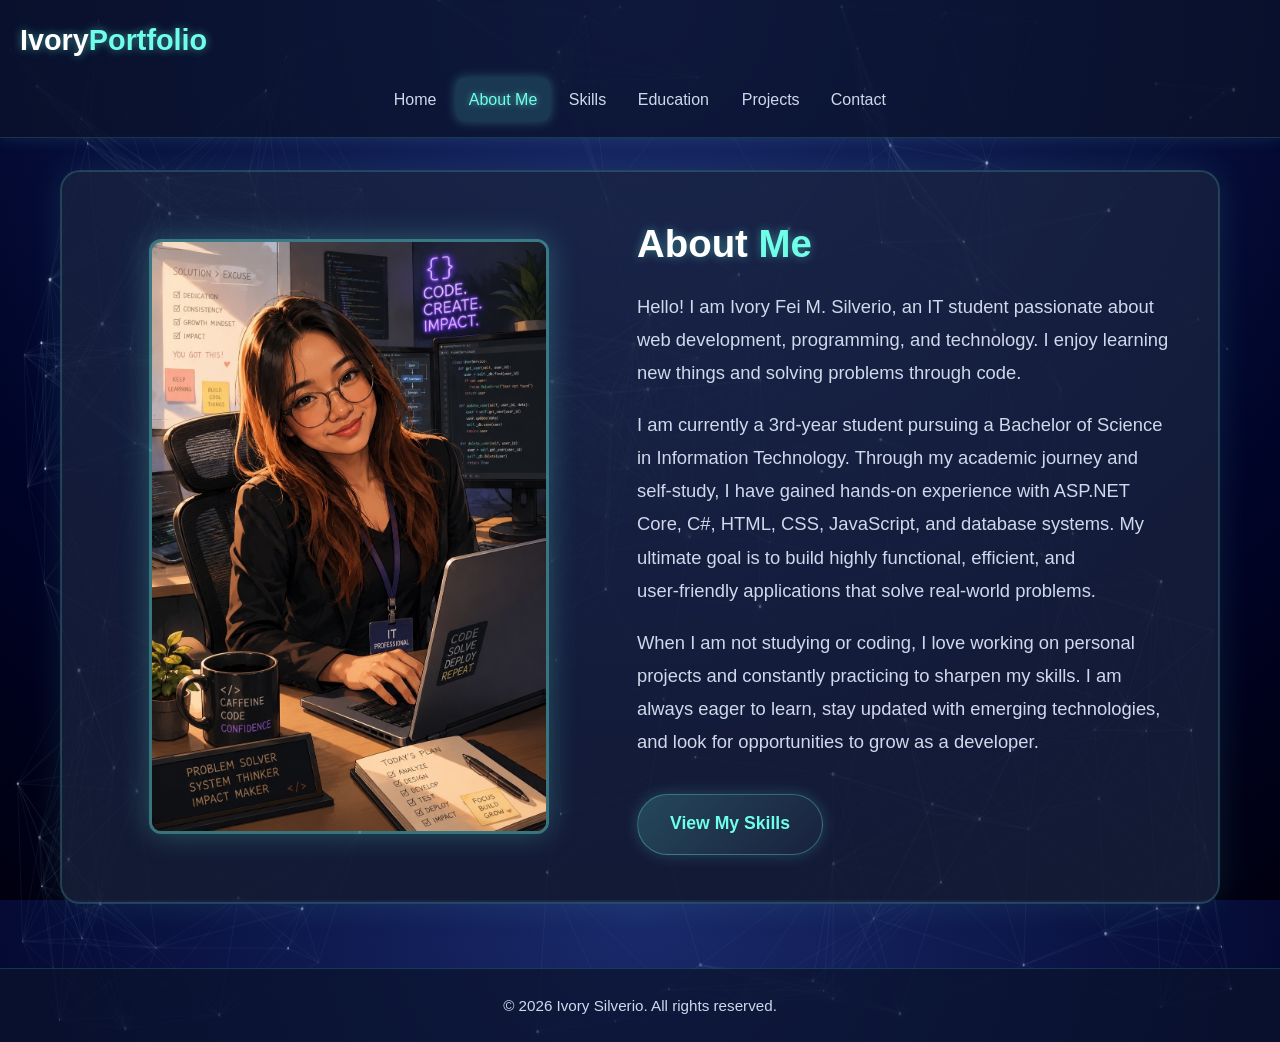
<file: about.html>
<!DOCTYPE html>
<html lang="en">
<head>
  <meta charset="UTF-8">
  <meta name="viewport" content="width=device-width, initial-scale=1.0">
  <title>About Me | Ivory Fei M. Silverio</title>
  <link rel="stylesheet" href="css/style.css">
</head>
<body>
  <div id="loading-screen">
    <div class="orbit-container">
      <div class="droplet"></div>
      <div class="droplet"></div>
      <div class="droplet"></div>
    </div>
    <div class="loading-text">LOADING</div>
  </div>

  <canvas id="constellation-canvas"></canvas>
  <canvas id="ripple-canvas"></canvas>
  <canvas id="cursor-canvas"></canvas>

  <nav>
    <div class="nav-container">
      <a href="index.html" class="logo">Ivory<span>Portfolio</span></a>
      <div class="nav-links">
        <a href="index.html">Home</a>
        <a href="about.html" class="active">About Me</a>
        <a href="skills.html">Skills</a>
        <a href="education.html">Education</a>
        <a href="projects.html">Projects</a>
        <a href="contact.html">Contact</a>
      </div>
    </div>
  </nav>

  <main>
    <div class="container">
      <div class="card grid">
        <div>
          <img src="images/hero_profile.jpg" alt="Ivory Fei M. Silverio" class="profile-img">
        </div>
        <div class="slide-left">
          <h1>About <span>Me</span></h1>
          <p>Hello! I am Ivory Fei M. Silverio, an IT student passionate about web development, programming, and technology. I enjoy learning new things and solving problems through code.</p>
          <p>I am currently a 3rd‑year student pursuing a Bachelor of Science in Information Technology. Through my academic journey and self‑study, I have gained hands‑on experience with ASP.NET Core, C#, HTML, CSS, JavaScript, and database systems. My ultimate goal is to build highly functional, efficient, and user‑friendly applications that solve real‑world problems.</p>
          <p>When I am not studying or coding, I love working on personal projects and constantly practicing to sharpen my skills. I am always eager to learn, stay updated with emerging technologies, and look for opportunities to grow as a developer.</p>
          <a href="skills.html" class="btn">View My Skills</a>
        </div>
      </div>
    </div>
  </main>

  <footer>© 2026 Ivory Silverio. All rights reserved.</footer>
  <script src="js/script.js"></script>
</body>
</html>
</file>
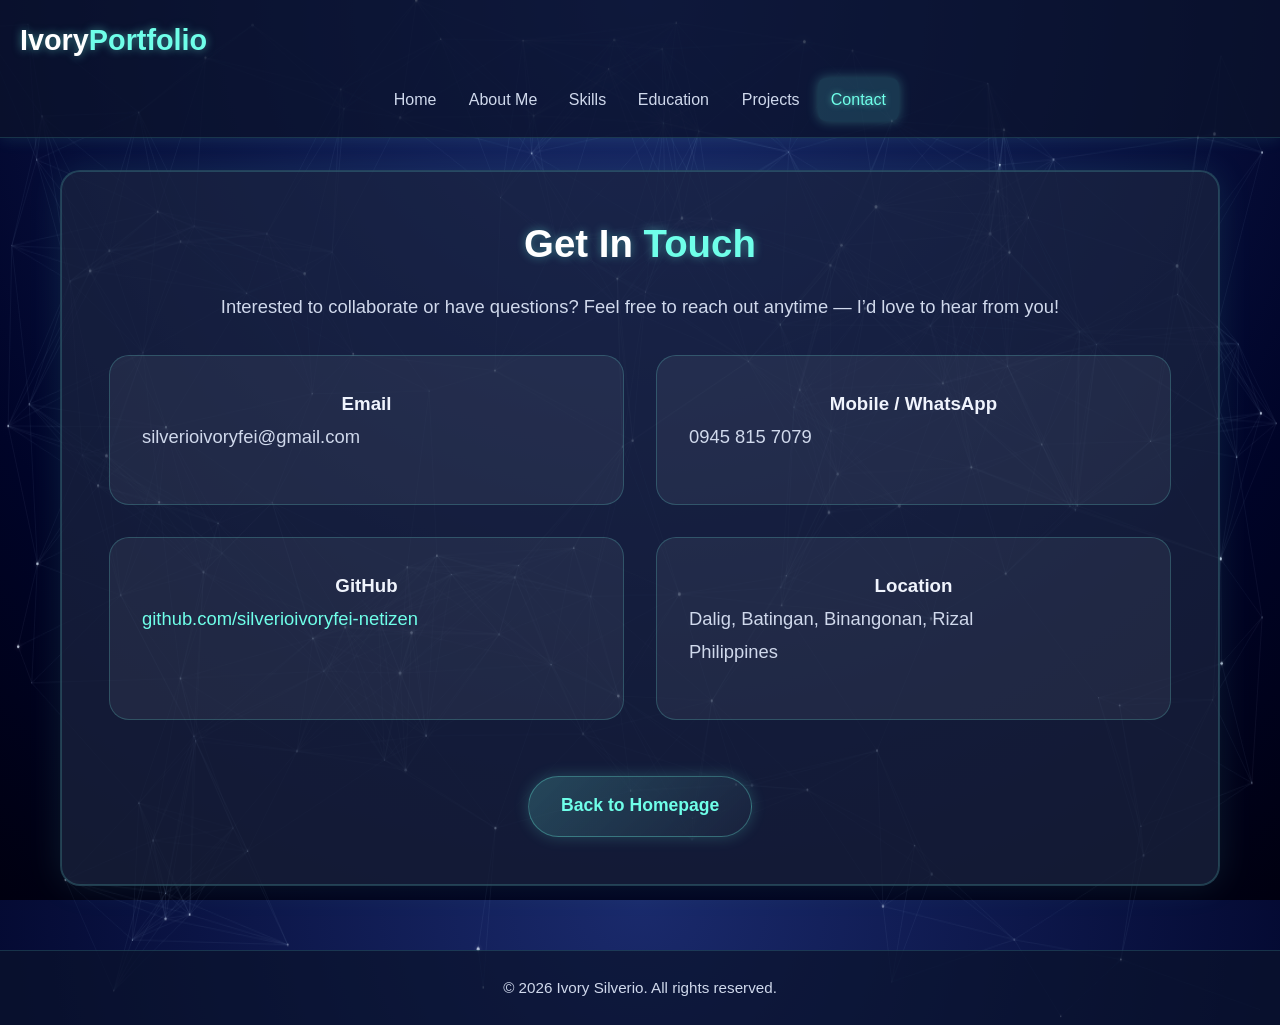
<file: contact.html>
<!DOCTYPE html>
<html lang="en">
<head>
  <meta charset="UTF-8">
  <meta name="viewport" content="width=device-width, initial-scale=1.0">
  <title>Contact | Ivory Fei M. Silverio</title>
  <link rel="stylesheet" href="css/style.css">
</head>
<body>
  <div id="loading-screen">
    <div class="orbit-container">
      <div class="droplet"></div>
      <div class="droplet"></div>
      <div class="droplet"></div>
    </div>
    <div class="loading-text">LOADING</div>
  </div>

  <canvas id="constellation-canvas"></canvas>
  <canvas id="ripple-canvas"></canvas>
  <canvas id="cursor-canvas"></canvas>

  <nav>
    <div class="nav-container">
      <a href="index.html" class="logo">Ivory<span>Portfolio</span></a>
      <div class="nav-links">
        <a href="index.html">Home</a>
        <a href="about.html">About Me</a>
        <a href="skills.html">Skills</a>
        <a href="education.html">Education</a>
        <a href="projects.html">Projects</a>
        <a href="contact.html" class="active">Contact</a>
      </div>
    </div>
  </nav>

  <main>
    <div class="container">
      <div class="card">
        <h1 style="text-align:center;">Get In <span>Touch</span></h1>
        <p style="text-align:center; font-size:1.15rem; margin-bottom:2rem;">Interested to collaborate or have questions? Feel free to reach out anytime — I’d love to hear from you!</p>

        <div class="contact-grid">
          <div class="contact-bubble">
            <h3>Email</h3>
            <p>silverioivoryfei@gmail.com</p>
          </div>
          <div class="contact-bubble">
            <h3>Mobile / WhatsApp</h3>
            <p>0945 815 7079</p>
          </div>
          <div class="contact-bubble">
            <h3>GitHub</h3>
            <p><a href="https://github.com/silverioivoryfei-netizen" target="_blank">github.com/silverioivoryfei-netizen</a></p>
          </div>
          <div class="contact-bubble">
            <h3>Location</h3>
            <p>Dalig, Batingan, Binangonan, Rizal<br>Philippines</p>
          </div>
        </div>

        <div style="text-align:center; margin-top:2.5rem;">
          <a href="index.html" class="btn">Back to Homepage</a>
        </div>
      </div>
    </div>
  </main>

  <footer>© 2026 Ivory Silverio. All rights reserved.</footer>
  <script src="js/script.js"></script>
</body>
</html>
</file>
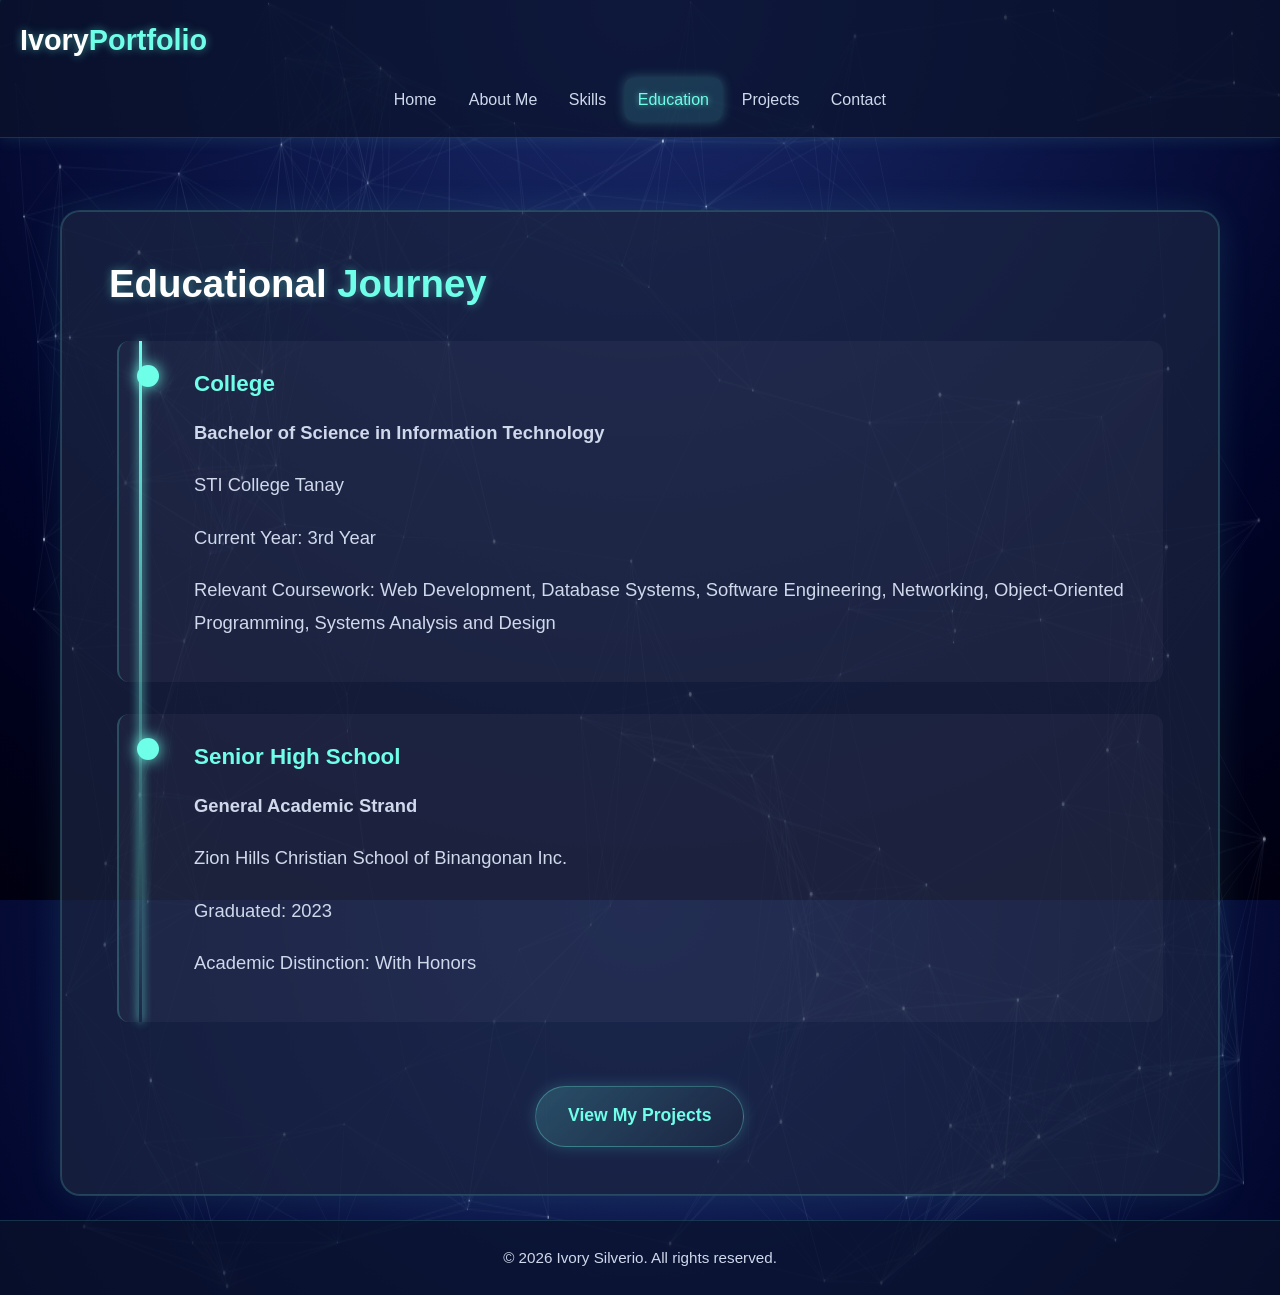
<file: education.html>
<!DOCTYPE html>
<html lang="en">
<head>
  <meta charset="UTF-8">
  <meta name="viewport" content="width=device-width, initial-scale=1.0">
  <title>Education | Ivory Fei M. Silverio</title>
  <link rel="stylesheet" href="css/style.css">
</head>
<body>
  <div id="loading-screen">
    <div class="orbit-container">
      <div class="droplet"></div>
      <div class="droplet"></div>
      <div class="droplet"></div>
    </div>
    <div class="loading-text">LOADING</div>
  </div>

  <canvas id="constellation-canvas"></canvas>
  <canvas id="ripple-canvas"></canvas>
  <canvas id="cursor-canvas"></canvas>

  <nav>
    <div class="nav-container">
      <a href="index.html" class="logo">Ivory<span>Portfolio</span></a>
      <div class="nav-links">
        <a href="index.html">Home</a>
        <a href="about.html">About Me</a>
        <a href="skills.html">Skills</a>
        <a href="education.html" class="active">Education</a>
        <a href="projects.html">Projects</a>
        <a href="contact.html">Contact</a>
      </div>
    </div>
  </nav>

  <main>
    <div class="container">
      <div class="card fade-in">
        <h1>Educational <span>Journey</span></h1>
        <div class="timeline">
          <div class="timeline-item">
            <div class="timeline-dot"></div>
            <h3 style="color:#6fffe9; font-size:1.4rem; margin-bottom:0.8rem;">College</h3>
            <p><strong>Bachelor of Science in Information Technology</strong></p>
            <p>STI College Tanay</p>
            <p>Current Year: 3rd Year</p>
            <p>Relevant Coursework: Web Development, Database Systems, Software Engineering, Networking, Object-Oriented Programming, Systems Analysis and Design</p>
          </div>
          <div class="timeline-item">
            <div class="timeline-dot"></div>
            <h3 style="color:#6fffe9; font-size:1.4rem; margin-bottom:0.8rem;">Senior High School</h3>
            <p><strong>General Academic Strand</strong></p>
            <p>Zion Hills Christian School of Binangonan Inc.</p>
            <p>Graduated: 2023</p>
            <p>Academic Distinction: With Honors</p>
          </div>
        </div>
        <div style="text-align:center; margin-top:3rem;">
          <a href="projects.html" class="btn">View My Projects</a>
        </div>
      </div>
    </div>
  </main>

  <footer>© 2026 Ivory Silverio. All rights reserved.</footer>
  <script src="js/script.js"></script>
</body>
</html>
</file>
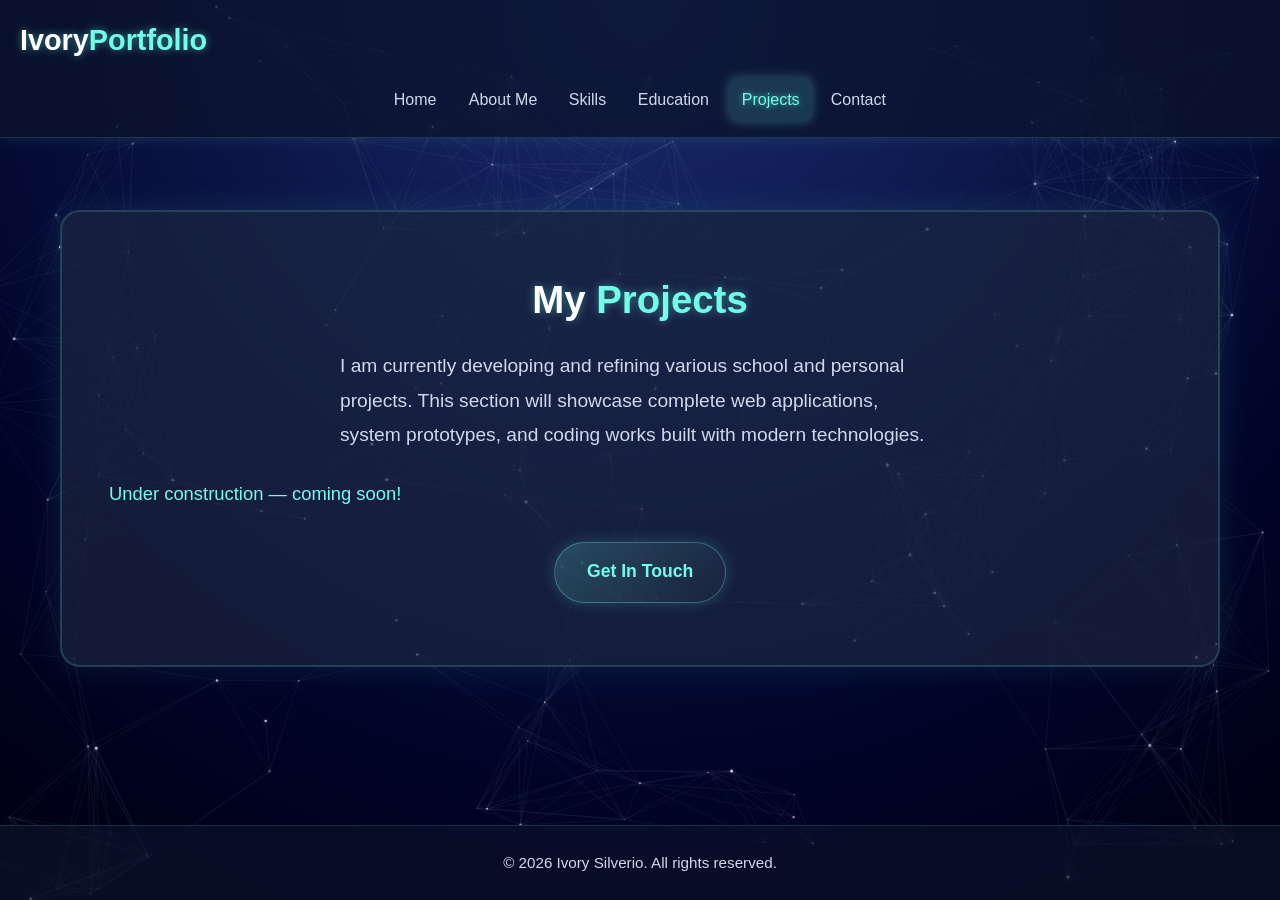
<file: projects.html>
<!DOCTYPE html>
<html lang="en">
<head>
  <meta charset="UTF-8">
  <meta name="viewport" content="width=device-width, initial-scale=1.0">
  <title>Projects | Ivory Fei M. Silverio</title>
  <link rel="stylesheet" href="css/style.css">
</head>
<body>
  <div id="loading-screen">
    <div class="orbit-container">
      <div class="droplet"></div>
      <div class="droplet"></div>
      <div class="droplet"></div>
    </div>
    <div class="loading-text">LOADING</div>
  </div>

  <canvas id="constellation-canvas"></canvas>
  <canvas id="ripple-canvas"></canvas>
  <canvas id="cursor-canvas"></canvas>

  <nav>
    <div class="nav-container">
      <a href="index.html" class="logo">Ivory<span>Portfolio</span></a>
      <div class="nav-links">
        <a href="index.html">Home</a>
        <a href="about.html">About Me</a>
        <a href="skills.html">Skills</a>
        <a href="education.html">Education</a>
        <a href="projects.html" class="active">Projects</a>
        <a href="contact.html">Contact</a>
      </div>
    </div>
  </nav>

  <main>
    <div class="container">
      <div class="card fade-in" style="text-align:center; padding:4rem 3rem;">
        <h1>My <span>Projects</span></h1>
        <p style="font-size:1.2rem; max-width:600px; margin:1.5rem auto;">I am currently developing and refining various school and personal projects. This section will showcase complete web applications, system prototypes, and coding works built with modern technologies.</p>
        <p style="color:#6fffe9; margin:1rem 0;">Under construction — coming soon!</p>
        <a href="contact.html" class="btn fade-in" style="animation-delay:0.4s;">Get In Touch</a>
      </div>
    </div>
  </main>

  <footer>© 2026 Ivory Silverio. All rights reserved.</footer>
  <script src="js/script.js"></script>
</body>
</html>
</file>
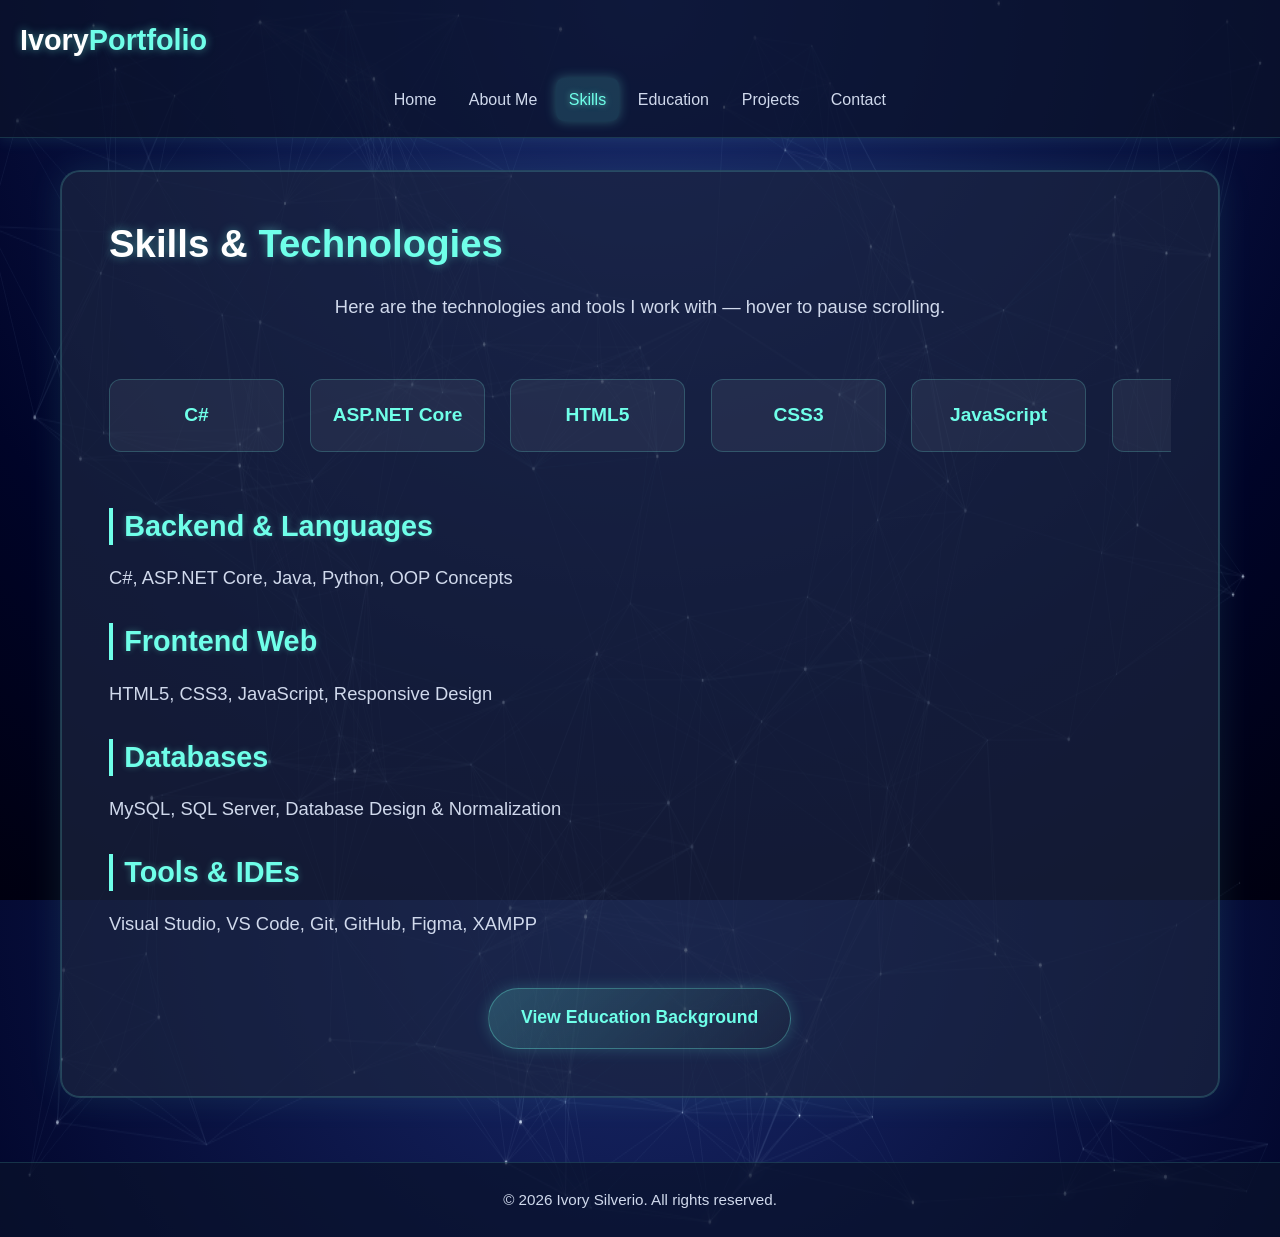
<file: skills.html>
<!DOCTYPE html>
<html lang="en">
<head>
  <meta charset="UTF-8">
  <meta name="viewport" content="width=device-width, initial-scale=1.0">
  <title>Skills | Ivory Fei M. Silverio</title>
  <link rel="stylesheet" href="css/style.css">
</head>
<body>
  <div id="loading-screen">
    <div class="orbit-container">
      <div class="droplet"></div>
      <div class="droplet"></div>
      <div class="droplet"></div>
    </div>
    <div class="loading-text">LOADING</div>
  </div>

  <canvas id="constellation-canvas"></canvas>
  <canvas id="ripple-canvas"></canvas>
  <canvas id="cursor-canvas"></canvas>

  <nav>
    <div class="nav-container">
      <a href="index.html" class="logo">Ivory<span>Portfolio</span></a>
      <div class="nav-links">
        <a href="index.html">Home</a>
        <a href="about.html">About Me</a>
        <a href="skills.html" class="active">Skills</a>
        <a href="education.html">Education</a>
        <a href="projects.html">Projects</a>
        <a href="contact.html">Contact</a>
      </div>
    </div>
  </nav>

  <main>
    <div class="container">
      <div class="card">
        <h1>Skills & <span>Technologies</span></h1>
        <p style="text-align:center; font-size:1.15rem; margin-bottom:2rem;">Here are the technologies and tools I work with — hover to pause scrolling.</p>

        <div class="skills-wrapper">
          <div class="skills-track">
            <div class="skill-box"><span>C#</span></div>
            <div class="skill-box"><span>ASP.NET Core</span></div>
            <div class="skill-box"><span>HTML5</span></div>
            <div class="skill-box"><span>CSS3</span></div>
            <div class="skill-box"><span>JavaScript</span></div>
            <div class="skill-box"><span>Java</span></div>
            <div class="skill-box"><span>Python</span></div>
            <div class="skill-box"><span>SQL / MySQL</span></div>
            <div class="skill-box"><span>Git / GitHub</span></div>
            <div class="skill-box"><span>VS Code</span></div>
            <div class="skill-box"><span>Visual Studio</span></div>
            <div class="skill-box"><span>Figma</span></div>
            <div class="skill-box"><span>C#</span></div>
            <div class="skill-box"><span>ASP.NET Core</span></div>
            <div class="skill-box"><span>HTML5</span></div>
            <div class="skill-box"><span>CSS3</span></div>
            <div class="skill-box"><span>JavaScript</span></div>
            <div class="skill-box"><span>Java</span></div>
            <div class="skill-box"><span>Python</span></div>
            <div class="skill-box"><span>SQL / MySQL</span></div>
            <div class="skill-box"><span>Git / GitHub</span></div>
            <div class="skill-box"><span>VS Code</span></div>
            <div class="skill-box"><span>Visual Studio</span></div>
            <div class="skill-box"><span>Figma</span></div>
          </div>
        </div>

        <h2>Backend & Languages</h2>
        <p>C#, ASP.NET Core, Java, Python, OOP Concepts</p>
        <h2>Frontend Web</h2>
        <p>HTML5, CSS3, JavaScript, Responsive Design</p>
        <h2>Databases</h2>
        <p>MySQL, SQL Server, Database Design & Normalization</p>
        <h2>Tools & IDEs</h2>
        <p>Visual Studio, VS Code, Git, GitHub, Figma, XAMPP</p>

        <div style="text-align:center; margin-top:2rem;">
          <a href="education.html" class="btn">View Education Background</a>
        </div>
      </div>
    </div>
  </main>

  <footer>© 2026 Ivory Silverio. All rights reserved.</footer>
  <script src="js/script.js"></script>
</body>
</html>
</file>
<file: css/style.css>
* {
  margin: 0;
  padding: 0;
  box-sizing: border-box;
  font-family: 'Segoe UI', Roboto, Oxygen, Ubuntu, sans-serif;
  cursor: none;
  will-change: transform, opacity;
}

:root {
  --primary: #0b132b;
  --secondary: #1c2541;
  --accent: #6fffe9;
  --mercury: #e2e2e2;
  --light-bg: rgba(28, 37, 65, 0.85);
  --text: #f0f4fd;
  --gray: #d0d9ec;
}

html {
  scroll-behavior: smooth;
  height: 100%;
  font-size: 16px;
}

body {
  background: radial-gradient(circle at top, #1a2a6c 0%, #000428 70%, #000010 100%);
  color: var(--text);
  line-height: 1.7;
  min-height: 100vh;
  overflow-x: hidden;
  position: relative;
  display: flex;
  flex-direction: column;
}

#constellation-canvas,
#ripple-canvas,
#cursor-canvas {
  position: fixed;
  top: 0;
  left: 0;
  width: 100%;
  height: 100%;
  pointer-events: none;
  z-index: 0;
}

#loading-screen {
  position: fixed;
  top: 0;
  left: 0;
  width: 100%;
  height: 100%;
  background: #000428;
  display: flex;
  flex-direction: column;
  align-items: center;
  justify-content: center;
  z-index: 9999;
  transition: opacity 0.4s ease;
}
.orbit-container {
  position: relative;
  width: 130px;
  height: 130px;
}
.droplet {
  position: absolute;
  width: 20px;
  height: 20px;
  background: var(--mercury);
  border-radius: 50%;
  box-shadow: 0 0 14px var(--accent), 0 0 20px rgba(111,255,233,0.4);
  filter: brightness(1.2) blur(0.3px);
  animation: orbit 2.8s linear infinite, morph 2.8s ease-in-out infinite;
}
.droplet:nth-child(1) { top: 0; left: 50%; transform-origin: bottom center; animation-delay: 0s; }
.droplet:nth-child(2) { top: 50%; left: 100%; transform-origin: left center; animation-delay: 0.4s; }
.droplet:nth-child(3) { top: 100%; left: 50%; transform-origin: top center; animation-delay: 0.8s; }

@keyframes orbit {
  0% { transform: rotate(0deg) translateY(-42px) rotate(0deg); }
  100% { transform: rotate(360deg) translateY(-42px) rotate(-360deg); }
}
@keyframes morph {
  0%, 100% { border-radius: 50%; width: 20px; height: 20px; }
  30% { border-radius: 40%; width: 26px; height: 14px; }
  60% { border-radius: 2px; width: 40px; height: 8px; background: linear-gradient(90deg, var(--mercury), #ffffff, var(--mercury)); box-shadow: 0 0 20px var(--accent); }
}
.loading-text {
  margin-top: 2rem;
  color: var(--accent);
  font-size: 1.1rem;
  letter-spacing: 3px;
  text-shadow: 0 0 8px var(--accent);
}

nav {
  background: rgba(11, 19, 43, 0.75);
  backdrop-filter: blur(10px);
  padding: 1rem 0;
  position: sticky;
  top: 0;
  z-index: 10;
  box-shadow: 0 2px 15px rgba(111, 255, 233, 0.1);
  border-bottom: 1px solid rgba(111, 255, 233, 0.15);
}
.nav-container {
  max-width: 1400px;
  margin: 0 auto;
  padding: 0 1.25rem;
  display: flex;
  flex-wrap: wrap;
  justify-content: space-between;
  align-items: center;
  gap: 0.8rem;
  position: relative;
  z-index: 2;
}
.logo {
  color: white;
  font-size: clamp(1.3rem, 3vw, 1.8rem);
  font-weight: bold;
  text-decoration: none;
  text-shadow: 0 0 8px rgba(111, 255, 233, 0.5);
}
.logo span { color: var(--accent); }
.nav-links {
  display: flex;
  flex-wrap: wrap;
  gap: 0.4rem;
  justify-content: center;
  width: 100%;
}
.nav-links a {
  color: var(--gray);
  text-decoration: none;
  padding: 0.5rem 0.8rem;
  border-radius: 8px;
  font-weight: 500;
  transition: all 0.3s ease;
  position: relative;
  z-index: 2;
  font-size: clamp(0.9rem, 2vw, 1rem);
  text-align: center;
}
.nav-links a:hover,
.nav-links a.active {
  background: rgba(111, 255, 233, 0.15);
  color: var(--accent);
  box-shadow: 0 0 12px rgba(111, 255, 233, 0.3);
  text-shadow: 0 0 6px rgba(111, 255, 233, 0.6);
}

main {
  flex: 1;
  position: relative;
  z-index: 2;
  padding: 2rem 0;
}
.container {
  max-width: 1200px;
  margin: 0 auto;
  padding: 0 1.25rem;
  position: relative;
  z-index: 2;
  width: 100%;
}
.card {
  background: rgba(28, 37, 65, 0.7);
  backdrop-filter: blur(15px);
  border-radius: 20px;
  padding: clamp(1.5rem, 4vw, 3rem);
  box-shadow: 0 0 35px rgba(111, 255, 233, 0.1), inset 0 0 0 1px rgba(111, 255, 233, 0.18);
  border: 1px solid rgba(111, 255, 233, 0.15);
  margin-bottom: 2rem;
  transform: translateY(40px);
  opacity: 0;
  animation: fadeUp 0.9s forwards;
  width: 100%;
  word-wrap: break-word;
  overflow-wrap: break-word;
}
@keyframes fadeUp {
  to { transform: translateY(0); opacity: 1; }
}
.fade-in { opacity: 0; animation: fadeIn 1.2s forwards; }
@keyframes fadeIn { to { opacity: 1; } }
.slide-left { transform: translateX(-50px); opacity: 0; animation: slideLeft 0.8s forwards; }
@keyframes slideLeft { to { transform: translateX(0); opacity: 1; } }
.typing-text {
  border-right: 2px solid var(--accent);
  white-space: normal;
  overflow: hidden;
  max-width: 100%;
}
@keyframes typing { from { width:0 } to { width:100% } }
@keyframes blink { 50% { border-color:transparent } }

.home-hero {
  text-align: center;
  max-width: 850px;
  margin: 0 auto;
  padding: clamp(2rem, 5vw, 3rem) 1rem;
}
.chibi-img {
  max-width: clamp(200px, 50vw, 280px);
  width: 100%;
  height: auto;
  margin: 0 auto 1.5rem;
  display: block;
  transform: rotate(0deg);
  filter: drop-shadow(0 0 15px rgba(111, 255, 233, 0.4));
  animation: floatGentle 3.5s ease-in-out infinite;
}
@keyframes floatGentle {
  0%,100% { transform:translateY(0) rotate(0deg); }
  50% { transform:translateY(-8px) rotate(0deg); }
}

.grid {
  display: grid;
  grid-template-columns: 1fr;
  gap: 2rem;
  align-items: center;
  text-align: center;
  width: 100%;
}
@media(min-width: 992px) {
  .grid { 
    grid-template-columns: minmax(350px, 480px) 1fr; 
    text-align: left; 
    gap: 3rem;
  }
}
.profile-img {
  width: 100%;
  max-width: clamp(280px, 50vw, 400px);
  height: auto;
  border-radius: 12px;
  border: 3px solid rgba(111, 255, 233, 0.4);
  box-shadow: 0 0 30px rgba(111, 255, 233, 0.25);
  display: block;
  margin: 0 auto;
  object-fit: cover;
}

h1 {
  font-size: clamp(1.7rem, 4vw, 2.4rem);
  color: #ffffff;
  margin-bottom: 1.3rem;
  text-shadow: 0 0 10px rgba(111, 255, 233, 0.4);
  line-height: 1.3;
}
h1 span { color: var(--accent); }
h2 {
  font-size: clamp(1.4rem, 3vw, 1.8rem);
  color: var(--accent);
  margin: 1.8rem 0 1rem;
  border-left: 4px solid var(--accent);
  padding-left: 0.7rem;
  text-shadow: 0 0 6px rgba(111, 255, 233, 0.3);
  line-height: 1.3;
}
.home-hero h2 { border: none; padding: 0; margin: 1rem 0; }
p {
  color: var(--gray);
  margin-bottom: 1.2rem;
  font-size: clamp(1rem, 2vw, 1.15rem);
  line-height: 1.8;
  text-align: center;
}
@media(min-width: 992px) {
  p { text-align: left; }
}
ul { 
  padding-left: 1.5rem; 
  margin-bottom:1rem; 
  color:var(--gray); 
  font-size: clamp(1rem, 2vw, 1.1rem);
  text-align: left;
}

.btn {
  display: inline-block;
  padding: clamp(0.7rem, 2vw, 0.9rem) clamp(1.5rem, 3vw, 2rem);
  background: linear-gradient(135deg, rgba(111,255,233,0.2), rgba(28, 37, 65,0.7));
  color: var(--accent);
  text-decoration: none;
  border-radius: 50px;
  font-weight: 600;
  margin-top: 1rem;
  transition: all 0.3s ease;
  box-shadow: 0 0 15px rgba(111, 255, 233, 0.2);
  border: 1px solid rgba(111,255,233,0.3);
  font-size: clamp(1rem, 2vw, 1.1rem);
}
.btn:hover {
  transform: translateY(-4px) scale(1.05);
  box-shadow: 0 0 25px rgba(111, 255, 233, 0.4);
  background: linear-gradient(135deg, rgba(111,255,233,0.3), rgba(28, 37, 65,0.8));
}

.skills-wrapper { 
  overflow: hidden; 
  width: 100%; 
  margin: 2.5rem 0; 
  padding: 1rem 0;
}
.skills-track { 
  display: flex; 
  gap: clamp(1.2rem, 2vw, 2.5rem); 
  animation: scrollSkills 20s linear infinite; 
  width: max-content; 
}
.skills-wrapper:hover .skills-track {
  animation-play-state: paused;
}
.skill-box {
  min-width: clamp(140px, 25vw, 175px);
  background: rgba(255,255,255,0.06);
  border: 1px solid rgba(111,255,233,0.2);
  border-radius: 12px;
  padding: 1.2rem 1rem;
  text-align: center;
  backdrop-filter: blur(8px);
  transition: all 0.4s cubic-bezier(0.4,0,0.2,1);
}
.skill-box:hover { 
  transform: translateY(-10px) scale(1.05); 
  box-shadow: 0 0 22px rgba(111,255,233,0.4); 
  border-color: var(--accent);
}
.skill-box span {
  display: block;
  font-size: clamp(1rem, 2vw, 1.2rem);
  color: var(--accent);
  font-weight: 600;
}
@keyframes scrollSkills { 
  0% { transform: translateX(0); } 
  100% { transform: translateX(-50%); } 
}

.timeline { 
  position: relative; 
  max-width: 100%; 
  margin: 2rem auto 0;
  width: 100%;
  padding: 0 0.5rem;
}
.timeline::before {
  content: '';
  position: absolute;
  left: clamp(15px, 3vw, 30px);
  top: 0;
  bottom: 0;
  width: 3px;
  background: linear-gradient(180deg, var(--accent), transparent);
  box-shadow: 0 0 10px var(--accent);
  z-index: 1;
}
.timeline-item {
  position: relative;
  margin: 2rem 0;
  padding: 1.5rem 1rem 1.5rem clamp(50px, 12vw, 75px);
  transform: translateX(-30px);
  opacity: 0;
  animation: slideLeft 0.8s forwards;
  background: rgba(255, 255, 255, 0.04);
  border-radius: 12px;
  border-left: 2px solid rgba(111, 255, 233, 0.2);
  backdrop-filter: blur(6px);
  width: 100%;
}
.timeline-item:nth-child(2) {animation-delay: 0.4s;}
.timeline-dot {
  position: absolute;
  left: clamp(5px, 2vw, 18px);
  top: 1.5rem;
  width: 22px;
  height: 22px;
  border-radius: 50%;
  background: var(--accent);
  box-shadow: 0 0 15px var(--accent);
  animation: pulse 2s infinite;
  z-index: 2;
}
@keyframes pulse { 0%,100% {box-shadow:0 0 15px var(--accent)} 50% {box-shadow:0 0 28px var(--accent),0 0 45px var(--accent)} }
.timeline-item h3 {
  font-size: clamp(1.2rem, 2.5vw, 1.4rem);
  color: var(--accent);
  margin-bottom: 0.8rem;
}

.contact-grid {
  display: grid;
  grid-template-columns: 1fr;
  gap: 1.5rem;
  margin-top: 2rem;
}
@media(min-width:768px) {
  .contact-grid { grid-template-columns: repeat(2, 1fr); gap: 2rem; }
}
.contact-bubble {
  background: rgba(255,255,255,0.06);
  border: 1px solid rgba(111,255,233,0.2);
  border-radius: 20px;
  padding: clamp(1.5rem, 3vw, 2rem);
  text-align: center;
  backdrop-filter: blur(10px);
  transition: all 0.4s ease;
}
.contact-bubble:hover {
  transform: translateY(-8px);
  box-shadow: 0 0 22px rgba(111,255,233,0.3);
}
.contact-bubble a {
  color: var(--accent);
  text-decoration: none;
  transition: text-shadow 0.3s ease;
  word-break: break-all;
}
.contact-bubble a:hover {
  text-shadow: 0 0 8px rgba(111, 255, 233, 0.7);
}

footer {
  background: rgba(11, 19, 43, 0.7);
  backdrop-filter: blur(8px);
  color: var(--gray);
  text-align: center;
  padding: 1.5rem 1rem;
  margin-top: auto;
  font-size: clamp(0.9rem, 2vw, 0.95rem);
  border-top: 1px solid rgba(111,255,233,0.15);
  position: relative;
  z-index: 2;
  width: 100%;
}
</file>
